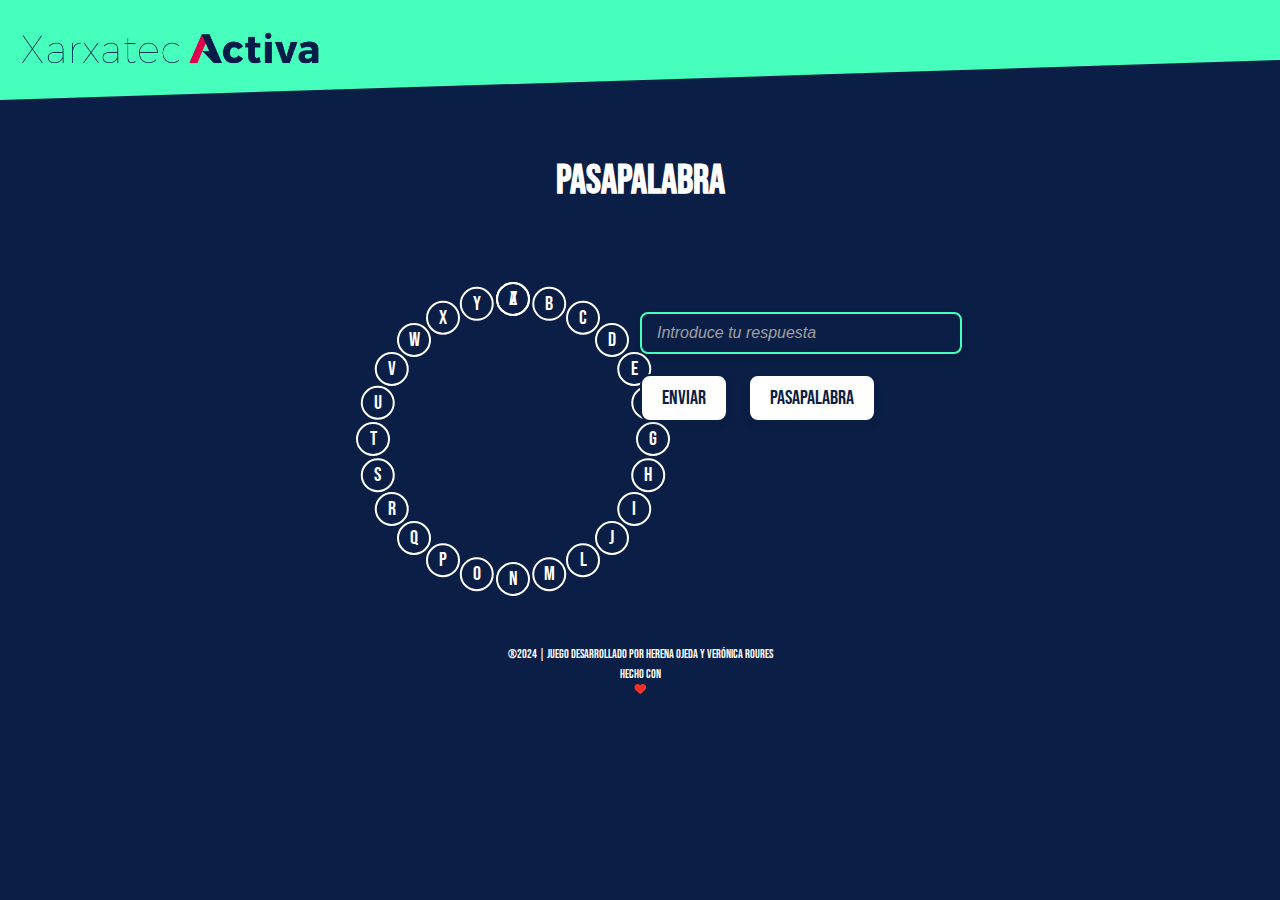
<file: index.html>
<!DOCTYPE html>
<html lang="es">
<head>
    <meta charset="UTF-8">
    <meta name="viewport" content="width=device-width, initial-scale=1.0">
    <link href="https://fonts.googleapis.com/css2?family=Bebas+Neue&display=swap" rel="stylesheet">
    <link rel="stylesheet" href="style.css">
    <script src="script.js"></script>
    <title>Juego Pasapalabra Xarxatec</title>
</head>
<body>
    <header>
        <div>
            <img src="public/img/Logo_Xarxatec.svg" alt="Logo Xarxatec Activa" class="logo">
        </div>
    </header>
    <div class="titulo">
        <h1>Pasapalabra</h1>
    </div>
    <section id="area-juego">
        <ul class="circulo">
            <li class="letra">A</li>
            <li class="letra">B</li>
            <li class="letra">C</li>
            <li class="letra">D</li>
            <li class="letra">E</li>
            <li class="letra">F</li>
            <li class="letra">G</li>
            <li class="letra">H</li>
            <li class="letra">I</li>
            <li class="letra">J</li>
            <li class="letra">L</li>
            <li class="letra">M</li>
            <li class="letra">N</li>
            <li class="letra">O</li>
            <li class="letra">P</li>
            <li class="letra">Q</li>
            <li class="letra">R</li>
            <li class="letra">S</li>
            <li class="letra">T</li>
            <li class="letra">U</li>
            <li class="letra">V</li>
            <li class="letra">W</li>
            <li class="letra">X</li>
            <li class="letra">Y</li>
            <li class="letra">Z</li>
        </ul>
            <div class="area-respuesta"> 
                <input class="respuesta" id="js--user-answer" type="text" placeholder="Introduce tu respuesta">
                <div class="botones">
                    <button class="button">Enviar</button>
                    <button class="button">Pasapalabra</button>
                </div>
            </div>
        </section>

    <footer>
        <div id="pie-pagina">
            <p>®2024 | Juego desarrollado por Herena Ojeda y Verónica Roures</p>
            <p>Hecho con <br><img src="public/img/Icono_corazon.svg" alt="Icono_corazon" class="icono-corazon"></p>
        </div>
    </footer>
</body>
</html>
</file>
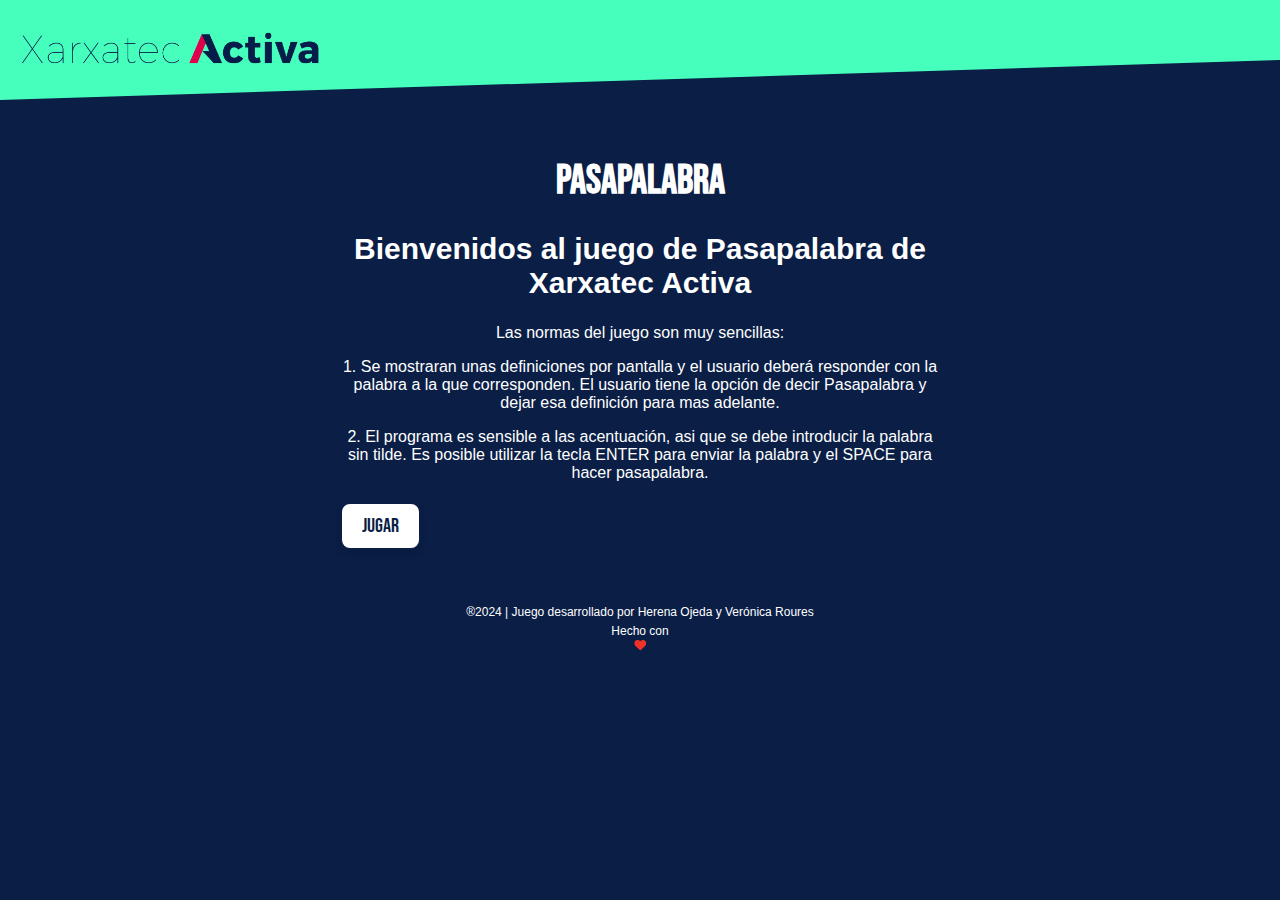
<file: index2.html>
<!DOCTYPE html>
<html lang="es">
<head>
    <meta charset="UTF-8">
    <meta name="viewport" content="width=device-width, initial-scale=1.0">
    <link href="https://fonts.googleapis.com/css2?family=Bebas+Neue&display=swap" rel="stylesheet">
    <link rel="stylesheet" href="style.css">
    <script src="script.js"></script>
    <title>Juego Pasapalabra Xarxatec</title>
</head>
<body>
    <header>
        <div>
            <img src="public/img/Logo_Xarxatec.svg" alt="Logo Xarxatec Activa" class="logo">
        </div>
    </header>
    <div class="titulo">
        <h1>Pasapalabra</h1>
    </div>
        <div id="contenedor-instrucciones">
            <div>
                <h2>Bienvenidos al juego de Pasapalabra de Xarxatec Activa</h2>
                <p class="texto-inicial">Las normas del juego son muy sencillas:</p>
                <p class="texto-inicial">1. Se mostraran unas definiciones por pantalla y el usuario deberá responder con la palabra a la que corresponden. El usuario tiene la opción de decir Pasapalabra y dejar esa definición para mas adelante.</p>
                <p class="texto-inicial">2. El programa es sensible a las acentuación, asi que se debe introducir la palabra sin tilde. Es posible utilizar la tecla ENTER para enviar la palabra y el SPACE para hacer pasapalabra.</p>
                <a href="index.html" class="link-boton">
                    <button class="button">Jugar</button>
                </a>
                
            </div>
        </section>

    <footer>
        <div id="pie-pagina">
            <p>®2024 | Juego desarrollado por Herena Ojeda y Verónica Roures</p>
            <p>Hecho con <br><img src="public/img/Icono_corazon.svg" alt="Icono_corazon" class="icono-corazon"></p>
        </div>
    </footer>
</body>
</html>
</file>
<file: style.css>
body {
    margin:0;
    padding:0;
    font-family:'bebas neue', sans-serif;
    color:#ffffff;
    background-color: #0A1E46;
}

header {
    display: flex;
    justify-content: left;
    align-items: center;
    padding-left: 20px;
    background-color: #46ffbc;
    height: 100px;
    position: relative;
    clip-path: polygon(0 0, 100% 0, 100% 60%, 0 100%);
}

h1 {
    font-size: 40px;
    text-transform: uppercase;
    text-align:center;
    padding-top: 30px;
}

h2 {
    font-size:30px;
}

#contenedor-instrucciones {
    width: 600px; 
    margin: 0 auto;
    font-family: 'Segoe UI', Tahoma, Geneva, Verdana, sans-serif;
    text-align:center;
}

.link-boton {
    text-decoration: none;
}

.button {
    font-family: 'Bebas Neue', sans-serif;
    font-size: 20px;
    color: #0A1E46;
    background-color: white;
    border: 2px solid #0A1E46;
    border-radius: 10px;
    padding: 10px 20px;
    cursor: pointer; 
    transition: all 0.3s ease; 
    display: block;
    margin: 20px 0px;
    box-shadow: 0px 4px 6px rgba(0, 0, 0, 0.1);
}

.button:hover {
    background-color: #46ffbc;
    color: #073174; 
    transform: scale(1.05); 
    box-shadow: 0px 6px 8px rgba(0, 0, 0, 0.2); 
}

.button:active {
    background-color: #073174; 
    transform: scale(0.98); 
    box-shadow: 0px 2px 4px rgba(0, 0, 0, 0.1);
}

.botones {
    display: flex;               
    justify-content: flex-start; 
    gap: 20px;
    margin:0px;
    padding:0px;                   
}


footer {
    background-color:#0A1E46;
    height: 50px;
    justify-content: center;
    padding-top: 30px;
    text-align: center;
}

footer p {
    margin: 5px 0;
    text-align:center;
    font-size: 12px;
    color: white;
}

.icono-corazon {
    text-align: center;
    width: 15px; 
    height: 15px;
}

#area-juego{
    display: flex;
    justify-content: space-between;
    align-items: center;
    width: 45%;
    margin: 0 auto;
}

.circulo {
    width:300px;
    height: 300px;
    border-radius: 50%;
    list-style: none;
    padding: 0;
    position: relative;
    
}

.area-respuesta {
    width:300px;
    height: 300px;
    position: relative;
    padding-top:80px;
}

.letra {
    color:white;
}

.respuesta {
    width: 100%;
    max-width: 400px;  
    padding: 10px 15px; 
    font-size: 16px;  
    border: 2px solid #46ffbc;  
    border-radius: 8px;  
    background-color: #0A1E46;  
    color: #ffffff;  
    box-shadow: 0 4px 6px rgba(0, 0, 0, 0.1);  
    transition: all 0.3s ease; 
}

.respuesta::placeholder {
    color: #a0a0a0;  
    font-style: italic;  
}

.respuesta:focus {
    border-color: #ffffff; 
    box-shadow: 0 4px 8px rgba(70, 255, 188, 0.5);  
    outline: none;  
    background-color: #073174;  
}
.circulo .letra {
    position: absolute;
    top:50%;
    left:50%;
    transform-origin: 0 0;
    transform: translate(-50%, -50%);
    font-size: 20px;
    color: white;
    width: 30px;  
    height: 30px;
    border: 2px solid white; 
    border-radius: 50%; 
    display: flex;
    justify-content: center;
    align-items: center;
}
.circulo .letra:nth-child(1)  { transform: rotate(-90deg) translate(140px) rotate(90deg); }
.circulo .letra:nth-child(2)  { transform: rotate(-75deg) translate(140px) rotate(75deg); }
.circulo .letra:nth-child(3)  { transform: rotate(-60deg) translate(140px) rotate(60deg); }
.circulo .letra:nth-child(4)  { transform: rotate(-45deg) translate(140px) rotate(45deg); }
.circulo .letra:nth-child(5)  { transform: rotate(-30deg) translate(140px) rotate(30deg); }
.circulo .letra:nth-child(6)  { transform: rotate(-15deg) translate(140px) rotate(15deg); }
.circulo .letra:nth-child(7)  { transform: rotate(0deg) translate(140px) rotate(0deg); }
.circulo .letra:nth-child(8)  { transform: rotate(15deg) translate(140px) rotate(-15deg); }
.circulo .letra:nth-child(9)  { transform: rotate(30deg) translate(140px) rotate(-30deg); }
.circulo .letra:nth-child(10) { transform: rotate(45deg) translate(140px) rotate(-45deg); }
.circulo .letra:nth-child(11) { transform: rotate(60deg) translate(140px) rotate(-60deg); }
.circulo .letra:nth-child(12) { transform: rotate(75deg) translate(140px) rotate(-75deg); }
.circulo .letra:nth-child(13) { transform: rotate(90deg) translate(140px) rotate(-90deg); }
.circulo .letra:nth-child(14) { transform: rotate(105deg) translate(140px) rotate(-105deg); }
.circulo .letra:nth-child(15) { transform: rotate(120deg) translate(140px) rotate(-120deg); }
.circulo .letra:nth-child(16) { transform: rotate(135deg) translate(140px) rotate(-135deg); }
.circulo .letra:nth-child(17) { transform: rotate(150deg) translate(140px) rotate(-150deg); }
.circulo .letra:nth-child(18) { transform: rotate(165deg) translate(140px) rotate(-165deg); }
.circulo .letra:nth-child(19) { transform: rotate(180deg) translate(140px) rotate(-180deg); }
.circulo .letra:nth-child(20) { transform: rotate(195deg) translate(140px) rotate(-195deg); }
.circulo .letra:nth-child(21) { transform: rotate(210deg) translate(140px) rotate(-210deg); }
.circulo .letra:nth-child(22) { transform: rotate(225deg) translate(140px) rotate(-225deg); }
.circulo .letra:nth-child(23) { transform: rotate(240deg) translate(140px) rotate(-240deg); }
.circulo .letra:nth-child(24) { transform: rotate(255deg) translate(140px) rotate(-255deg); }
.circulo .letra:nth-child(25) { transform: rotate(270deg) translate(140px) rotate(-270deg); }
</file>
